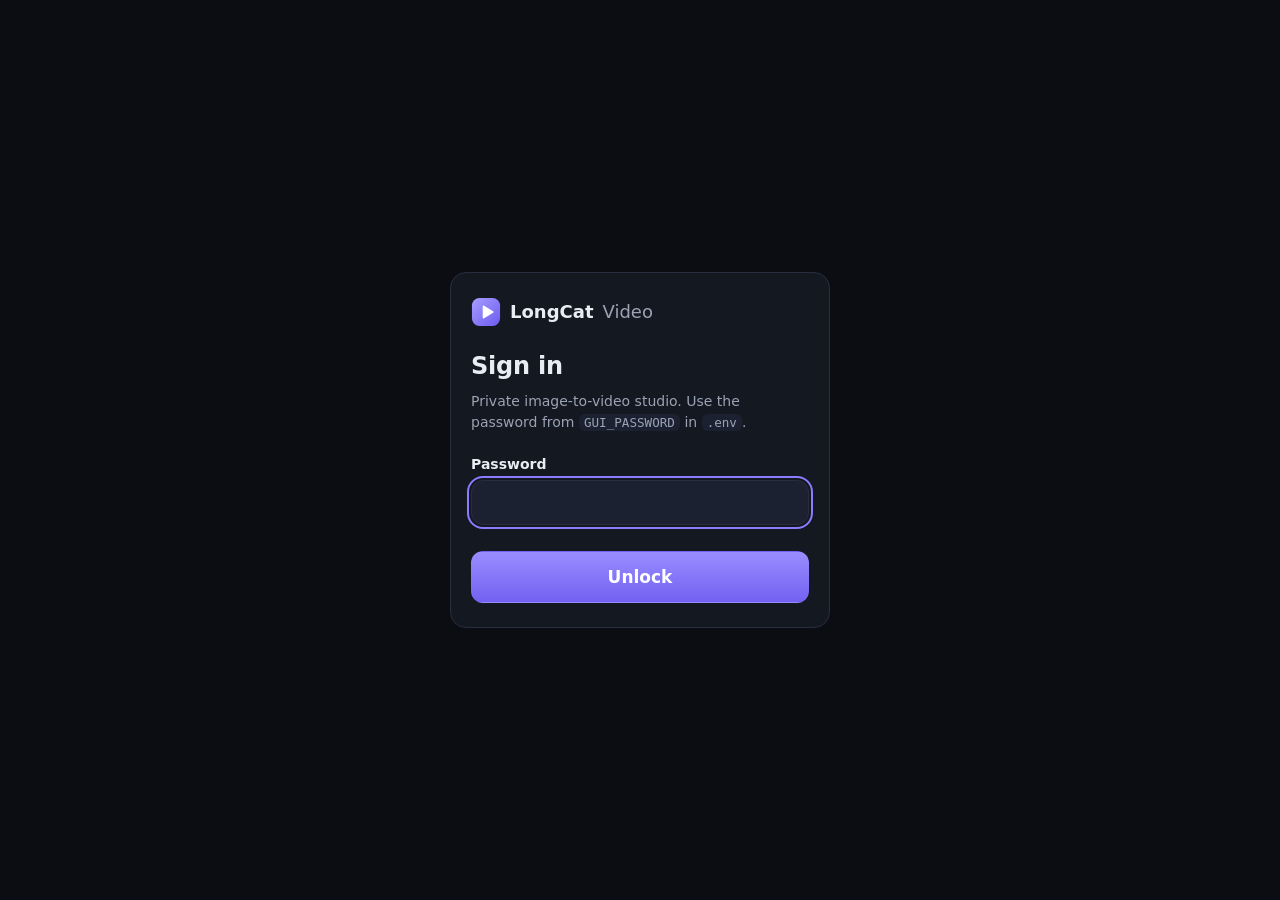
<file: static/login.html>
<!doctype html>
<html lang="en">
<head>
  <meta charset="utf-8">
  <meta name="viewport" content="width=device-width, initial-scale=1, viewport-fit=cover">
  <meta name="theme-color" content="#0b0d12">
  <title>Sign in · LongCat Video</title>
  <link rel="icon" href="/static/icon.svg" type="image/svg+xml">
  <link rel="stylesheet" href="/static/style.css?v=__V__">
</head>
<body>
  <main class="login">
    <form class="card login-card" id="login" novalidate>
      <div class="brand"><img src="/static/icon.svg" alt="" width="30" height="30"> LongCat <span>Video</span></div>
      <h1>Sign in</h1>
      <p class="muted">Private image-to-video studio. Use the password from <code>GUI_PASSWORD</code> in <code>.env</code>.</p>
      <div class="field">
        <label class="lbl" for="password">Password</label>
        <input type="password" id="password" autocomplete="current-password" autocapitalize="off" spellcheck="false" required autofocus>
      </div>
      <button class="btn primary big" type="submit" id="go">Unlock</button>
      <p class="form-error" id="err" role="alert" hidden></p>
    </form>
  </main>
  <script>
    const form = document.getElementById('login');
    const go = document.getElementById('go');
    const err = document.getElementById('err');
    form.addEventListener('submit', async (event) => {
      event.preventDefault();
      err.hidden = true;
      go.disabled = true;
      go.textContent = 'Checking…';
      try {
        const res = await fetch('/api/login', {
          method: 'POST',
          headers: { 'Content-Type': 'application/json' },
          body: JSON.stringify({ password: document.getElementById('password').value }),
        });
        if (res.ok) { location.replace('/'); return; }
        let message = 'Sign-in failed.';
        try { message = (await res.json()).detail || message; } catch (_) {}
        err.textContent = message;
        err.hidden = false;
      } catch (_) {
        err.textContent = 'Cannot reach the server.';
        err.hidden = false;
      }
      go.disabled = false;
      go.textContent = 'Unlock';
    });
  </script>
</body>
</html>
</file>
<file: static/style.css>
:root {
  color-scheme: dark;
  --bg: #0b0d12;
  --surface: #141821;
  --surface-2: #1b2130;
  --border: #272e3e;
  --text: #e9ecf2;
  --muted: #9aa3b4;
  --faint: #6d7689;
  --accent: #8b7bff;
  --accent-strong: #7262f2;
  --ok: #3ecf8e;
  --warn: #f5b544;
  --bad: #ff6b6b;
  --radius: 16px;
  --tap: 44px;
  --gutter: 16px;
}

* { box-sizing: border-box; }
[hidden] { display: none !important; }
html { -webkit-text-size-adjust: 100%; }
body {
  margin: 0;
  min-height: 100vh;
  background: var(--bg);
  color: var(--text);
  font: 16px/1.45 system-ui, -apple-system, "Segoe UI", Roboto, "Helvetica Neue", sans-serif;
  overflow-x: hidden;
}
h1, h2 { margin: 0; letter-spacing: -0.01em; }
h2 { font-size: 18px; }
p { margin: 0; }
code { font-size: 0.9em; background: var(--surface-2); padding: 1px 5px; border-radius: 6px; }
.muted { color: var(--muted); }
.visually-hidden { position: absolute; width: 1px; height: 1px; opacity: 0; overflow: hidden; clip: rect(0 0 0 0); }
:focus-visible { outline: 2px solid var(--accent); outline-offset: 2px; }

/* ---------- top bar + status ---------- */
.topbar {
  position: sticky; top: 0; z-index: 10;
  padding: calc(env(safe-area-inset-top) + 6px) var(--gutter) 8px;
  background: rgba(11, 13, 18, 0.88);
  backdrop-filter: blur(14px); -webkit-backdrop-filter: blur(14px);
  border-bottom: 1px solid var(--border);
}
.topbar-row { display: flex; align-items: center; justify-content: space-between; gap: 12px; max-width: 1120px; margin: 0 auto; }
.brand { display: flex; align-items: center; gap: 9px; font-weight: 750; font-size: 18px; }
.brand span { color: var(--muted); font-weight: 500; }
.brand img { border-radius: 8px; }
.status {
  display: flex; align-items: center; gap: 8px; min-width: 0;
  max-width: 1120px; margin: 2px auto 0;
  font-size: 13px; color: var(--muted); font-variant-numeric: tabular-nums;
}
.status .dot { width: 8px; height: 8px; border-radius: 50%; background: var(--faint); flex: none; }
.status.ready .dot { background: var(--ok); box-shadow: 0 0 0 3px rgba(62, 207, 142, 0.18); }
.status.loading .dot { background: var(--warn); animation: pulse 1.2s ease-in-out infinite; }
.status.error .dot { background: var(--bad); }
.status-model { flex: none; color: var(--text); }
.status-gpu { min-width: 0; overflow: hidden; text-overflow: ellipsis; white-space: nowrap; }
.status-gpu:not(:empty)::before { content: "·"; margin-right: 8px; color: var(--faint); }
.status-detail { max-width: 1120px; margin: 6px auto 0; font-size: 13px; color: #ffb1b1; overflow-wrap: anywhere; }
@keyframes pulse { 50% { opacity: 0.35; } }

/* ---------- layout ---------- */
.layout {
  display: grid; gap: 20px;
  max-width: 1120px; margin: 0 auto;
  padding: 16px var(--gutter) calc(40px + env(safe-area-inset-bottom));
}
.card { background: var(--surface); border: 1px solid var(--border); border-radius: var(--radius); padding: 16px; min-width: 0; }
.create h2 { margin-bottom: 12px; }
@media (min-width: 900px) {
  .layout { grid-template-columns: minmax(360px, 420px) minmax(0, 1fr); align-items: start; padding-top: 24px; }
  .create { position: sticky; top: 92px; max-height: calc(100vh - 110px); overflow-y: auto; }
}

/* ---------- form ---------- */
.picker {
  position: relative; display: block; overflow: hidden; cursor: pointer;
  border: 1.5px dashed #3a4357; border-radius: 14px; background: var(--surface-2);
  -webkit-tap-highlight-color: transparent;
}
.picker:hover { border-color: var(--accent); }
.picker:focus-within { outline: 2px solid var(--accent); outline-offset: 2px; }
.picker.has-image { border-style: solid; background: #000; }
.picker-empty {
  display: flex; flex-direction: column; align-items: center; justify-content: center; gap: 6px;
  min-height: 176px; padding: 20px; text-align: center; color: var(--muted); font-size: 14px;
}
.picker-empty strong { color: var(--text); font-size: 17px; }
.picker-empty svg { color: var(--accent); margin-bottom: 4px; }
.picker img { display: block; width: 100%; max-height: 360px; object-fit: contain; }
.picker-change {
  position: absolute; right: 10px; bottom: 10px;
  display: inline-flex; align-items: center; min-height: var(--tap); padding: 0 16px;
  border-radius: 999px; background: rgba(11, 13, 18, 0.78); border: 1px solid var(--border);
  font-weight: 600; font-size: 14px;
}
.hint { margin-top: 6px; font-size: 13px; color: var(--muted); overflow-wrap: anywhere; }
.hint:empty { display: none; }

.field { display: grid; gap: 6px; margin-top: 14px; min-width: 0; }
.field.two { grid-template-columns: minmax(0, 1.4fr) minmax(0, 1fr); gap: 12px; }
.field-col { display: grid; gap: 6px; min-width: 0; }
.lbl { font-size: 14px; font-weight: 650; }
.lbl-row { display: flex; align-items: baseline; justify-content: space-between; }
.lbl-row output { font-weight: 700; font-variant-numeric: tabular-nums; }
textarea, input[type="text"], input[type="number"], input[type="password"], select {
  width: 100%; min-height: var(--tap); padding: 10px 12px;
  font: inherit; font-size: 16px; /* 16px stops iOS from zooming on focus */
  color: var(--text); background: var(--surface-2);
  border: 1px solid var(--border); border-radius: 12px;
}
textarea { resize: vertical; min-height: 108px; line-height: 1.4; }
input:disabled { color: var(--faint); }
select {
  appearance: none; -webkit-appearance: none; padding-right: 36px;
  background-image: url("data:image/svg+xml,%3Csvg xmlns='http://www.w3.org/2000/svg' width='12' height='8' viewBox='0 0 12 8'%3E%3Cpath d='M1 1l5 5 5-5' stroke='%239aa3b4' stroke-width='2' fill='none'/%3E%3C/svg%3E");
  background-repeat: no-repeat; background-position: right 14px center;
}
.row-end { display: flex; justify-content: flex-end; }

.advanced { margin-top: 14px; border: 1px solid var(--border); border-radius: 12px; }
.advanced > summary {
  display: flex; align-items: center; justify-content: space-between; gap: 12px;
  min-height: 48px; padding: 0 14px; cursor: pointer; list-style: none; font-weight: 650;
}
.advanced > summary::-webkit-details-marker { display: none; }
.advanced > summary::after { content: ""; width: 8px; height: 8px; border-right: 2px solid var(--muted); border-bottom: 2px solid var(--muted); transform: rotate(45deg); margin: -4px 4px 0 0; transition: transform 0.15s; flex: none; }
.advanced[open] > summary::after { transform: rotate(225deg); margin-top: 4px; }
.sum-meta { margin-left: auto; color: var(--muted); font-weight: 400; font-size: 14px; white-space: nowrap; overflow: hidden; text-overflow: ellipsis; }
.adv-body { padding: 0 14px 16px; border-top: 1px solid var(--border); }

.segmented { display: grid; grid-template-columns: 1fr 1fr; gap: 4px; padding: 4px; background: var(--bg); border: 1px solid var(--border); border-radius: 12px; }
.segmented input { position: absolute; opacity: 0; pointer-events: none; }
.segmented label { display: flex; align-items: center; justify-content: center; min-height: var(--tap); border-radius: 9px; font-weight: 650; color: var(--muted); cursor: pointer; }
.segmented input:checked + label { background: var(--accent-strong); color: #fff; }
.segmented input:focus-visible + label { outline: 2px solid var(--accent); outline-offset: 1px; }

input[type="range"] { width: 100%; height: var(--tap); margin: 0; background: transparent; -webkit-appearance: none; appearance: none; --fill: 9%; }
input[type="range"]::-webkit-slider-runnable-track { height: 6px; border-radius: 3px; background: linear-gradient(to right, var(--accent) var(--fill), #303849 var(--fill)); }
input[type="range"]::-webkit-slider-thumb { -webkit-appearance: none; width: 28px; height: 28px; margin-top: -11px; border: 0; border-radius: 50%; background: #fff; box-shadow: 0 1px 6px rgba(0, 0, 0, 0.45); }
input[type="range"]::-moz-range-track { height: 6px; border-radius: 3px; background: #303849; }
input[type="range"]::-moz-range-progress { height: 6px; border-radius: 3px; background: var(--accent); }
input[type="range"]::-moz-range-thumb { width: 28px; height: 28px; border: 0; border-radius: 50%; background: #fff; }

.seed-row { display: grid; grid-template-columns: minmax(0, 1fr) auto; gap: 12px; align-items: center; }
.switch { position: relative; display: inline-flex; align-items: center; gap: 10px; min-height: var(--tap); cursor: pointer; user-select: none; font-size: 15px; }
.switch input { position: absolute; opacity: 0; width: 1px; height: 1px; }
.switch .track { position: relative; flex: none; width: 46px; height: 28px; border-radius: 14px; background: #343c4f; transition: background 0.15s; }
.switch .track::after { content: ""; position: absolute; top: 3px; left: 3px; width: 22px; height: 22px; border-radius: 50%; background: #fff; transition: transform 0.15s; }
.switch input:checked + .track { background: var(--accent-strong); }
.switch input:checked + .track::after { transform: translateX(18px); }
.switch input:focus-visible + .track { outline: 2px solid var(--accent); outline-offset: 2px; }

.form-error { margin-top: 12px; padding: 10px 12px; border-radius: 10px; background: rgba(255, 107, 107, 0.12); color: #ffb9b9; font-size: 14px; overflow-wrap: anywhere; }

/* ---------- buttons ---------- */
.btn {
  display: inline-flex; align-items: center; justify-content: center; gap: 7px;
  min-height: var(--tap); padding: 0 16px; border-radius: 12px;
  border: 1px solid var(--border); background: var(--surface-2); color: var(--text);
  font: inherit; font-size: 15px; font-weight: 650; text-decoration: none; white-space: nowrap;
  cursor: pointer; -webkit-tap-highlight-color: transparent; transition: background 0.15s, transform 0.05s;
}
.btn:hover { background: #232a3b; }
.btn:active { transform: scale(0.98); }
.btn[disabled] { opacity: 0.55; cursor: default; transform: none; }
.btn svg { flex: none; }
.btn.primary { border-color: transparent; color: #fff; background: linear-gradient(180deg, #9a8cff, var(--accent-strong)); }
.btn.primary:hover { background: linear-gradient(180deg, #a497ff, #7d6ef5); }
.btn.big { width: 100%; min-height: 52px; margin-top: 18px; font-size: 17px; }
.btn.small { padding: 0 12px; font-size: 14px; }
.btn.ghost { background: transparent; border-color: transparent; color: var(--muted); }
.btn.ghost:hover { color: var(--text); background: var(--surface-2); }
.btn.danger { color: #ff9b9b; }
.btn[aria-pressed="true"] { border-color: var(--accent); color: #c9c1ff; }

/* ---------- jobs ---------- */
.jobs { min-width: 0; }
.section-head { display: flex; align-items: baseline; justify-content: space-between; gap: 12px; margin: 4px 2px 12px; }
.section-head .muted { font-size: 14px; }
.job-list { display: grid; gap: 14px; }
.empty { padding: 28px 20px; border: 1.5px dashed var(--border); border-radius: var(--radius); color: var(--muted); text-align: center; display: grid; gap: 6px; }
.empty strong { color: var(--text); }

.job { display: grid; gap: 12px; padding: 12px; background: var(--surface); border: 1px solid var(--border); border-radius: var(--radius); min-width: 0; }
.job.running { border-color: rgba(139, 123, 255, 0.45); }
.job.failed { border-color: rgba(255, 107, 107, 0.35); }
.job-top { display: grid; grid-template-columns: 56px minmax(0, 1fr) auto; gap: 12px; align-items: start; }
.thumb { width: 56px; height: 56px; border-radius: 10px; object-fit: cover; background: var(--surface-2); }
.job-info { min-width: 0; }
.job-prompt { font-size: 15px; display: -webkit-box; -webkit-line-clamp: 2; -webkit-box-orient: vertical; overflow: hidden; overflow-wrap: anywhere; }
.job-meta { margin-top: 4px; font-size: 13px; color: var(--muted); overflow-wrap: anywhere; }
.badge { padding: 4px 9px; border-radius: 999px; font-size: 11.5px; font-weight: 750; letter-spacing: 0.05em; text-transform: uppercase; white-space: nowrap; }
.badge.queued { background: #262d3d; color: #c5ccda; }
.badge.running { background: rgba(139, 123, 255, 0.18); color: #c2b9ff; }
.badge.done { background: rgba(62, 207, 142, 0.14); color: var(--ok); }
.badge.failed { background: rgba(255, 107, 107, 0.14); color: var(--bad); }

.bar { height: 8px; border-radius: 4px; background: #242b3a; overflow: hidden; }
.bar > span { display: block; height: 100%; width: 0; border-radius: inherit; background: linear-gradient(90deg, var(--accent-strong), #b1a6ff); transition: width 0.5s ease; }
.job.running .bar > span { background-size: 200% 100%; background-image: linear-gradient(90deg, var(--accent-strong), #b1a6ff, var(--accent-strong)); animation: flow 2.4s linear infinite; }
.job.queued .bar > span { width: 0 !important; }
@keyframes flow { to { background-position: -200% 0; } }
.progress-text { display: flex; flex-wrap: wrap; justify-content: space-between; gap: 2px 12px; margin-top: 7px; font-size: 13px; color: var(--muted); font-variant-numeric: tabular-nums; }
.progress-label { color: var(--text); }

.job-video { display: block; width: 100%; max-height: 72vh; border-radius: 12px; background: #000; }
.job-error { padding: 10px 12px; border-radius: 10px; background: rgba(255, 107, 107, 0.1); color: #ffb9b9; font-size: 14px; overflow-wrap: anywhere; }
.job-note { font-size: 12.5px; color: var(--faint); overflow-wrap: anywhere; }
.job-note:empty, .job-error:empty { display: none; }
.job-actions { display: grid; grid-template-columns: repeat(auto-fit, minmax(76px, 1fr)); gap: 8px; }
.job-actions:empty { display: none; }
.job-actions .btn { padding: 0 8px; font-size: 14px; }

/* ---------- toast ---------- */
.toast {
  position: fixed; left: 50%; bottom: calc(16px + env(safe-area-inset-bottom)); z-index: 50;
  width: max-content; max-width: min(92vw, 520px); padding: 12px 16px;
  background: #222838; border: 1px solid var(--border); border-radius: 12px; box-shadow: 0 12px 32px rgba(0, 0, 0, 0.45);
  font-size: 14px; overflow-wrap: anywhere;
  opacity: 0; pointer-events: none; transform: translate(-50%, 16px); transition: opacity 0.2s, transform 0.2s;
}
.toast.show { opacity: 1; transform: translate(-50%, 0); }
.toast.error { border-color: rgba(255, 107, 107, 0.55); }

/* ---------- login ---------- */
.login { min-height: 100vh; display: grid; place-items: center; padding: 24px var(--gutter); }
.login-card { width: 100%; max-width: 380px; display: grid; gap: 8px; padding: 24px 20px; }
.login-card .brand { margin-bottom: 14px; }
.login-card h1 { font-size: 24px; }
.login-card .muted { font-size: 14px; }

@media (prefers-reduced-motion: reduce) {
  *, *::before, *::after { animation: none !important; transition: none !important; }
}
</file>
